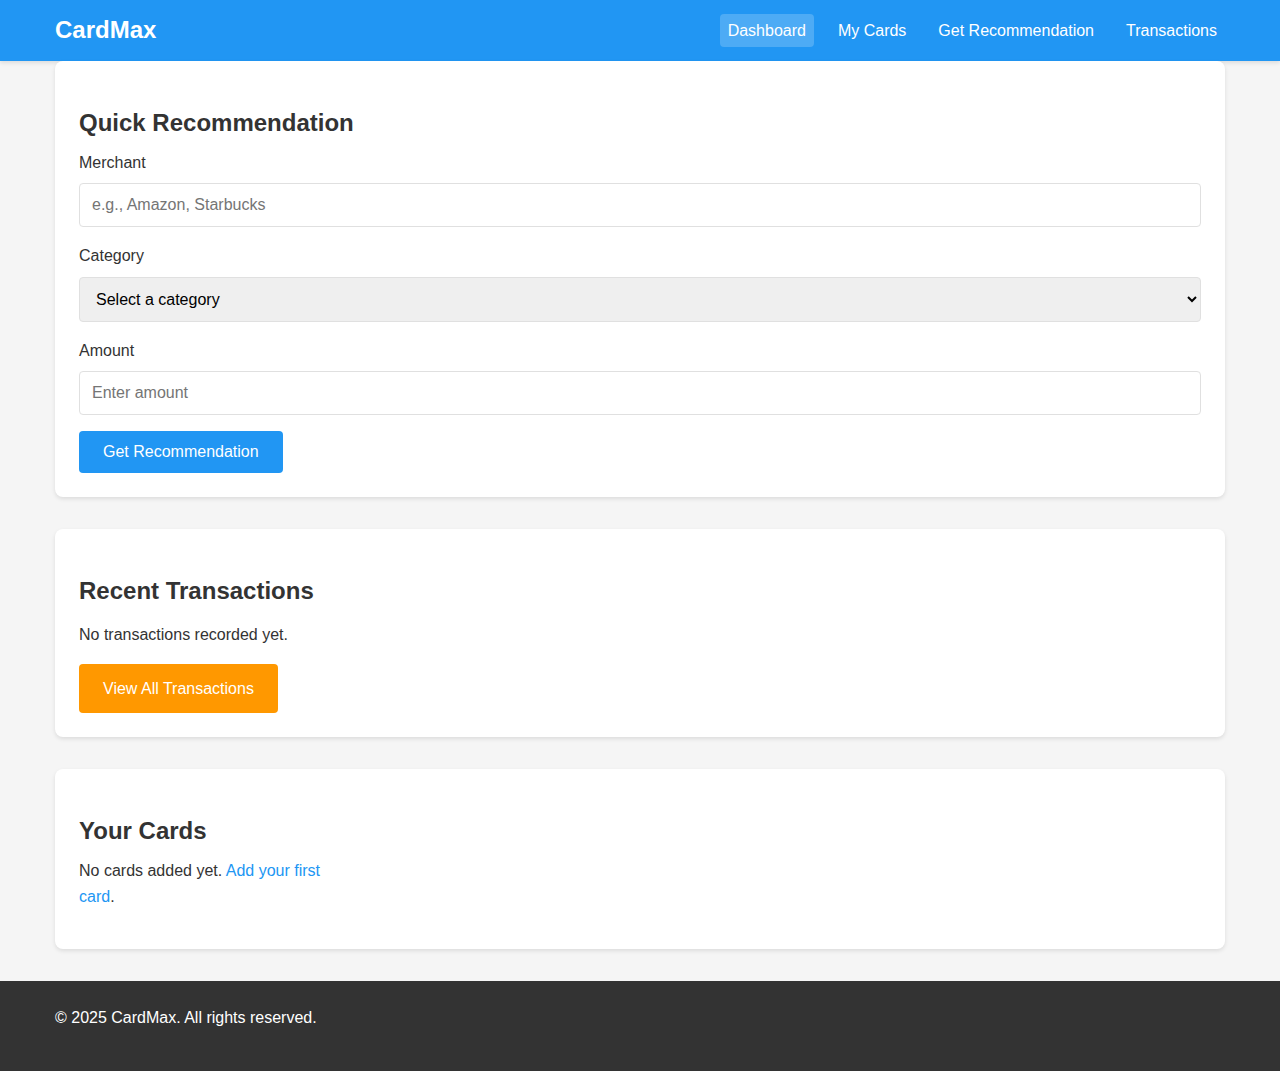
<file: templates/index.html>
<!DOCTYPE html>
<html lang="en">
<head>
    <meta charset="UTF-8">
    <meta name="viewport" content="width=device-width, initial-scale=1.0">
    <title>CardMax - Maximize Your Credit Card Rewards</title>
    <link rel="stylesheet" href="/static/css/styles.css">
    <link rel="manifest" href="/static/manifest.json">
    <meta name="theme-color" content="#2196F3">
</head>
<body>
    <header>
        <div class="container">
            <h1>CardMax</h1>
            <nav>
                <ul>
                    <li><a href="/" class="active">Dashboard</a></li>
                    <li><a href="/cards">My Cards</a></li>
                    <li><a href="/recommend">Get Recommendation</a></li>
                    <li><a href="/transactions">Transactions</a></li>
                </ul>
            </nav>
        </div>
    </header>

    <main class="container">
        <section class="quick-recommend">
            <h2>Quick Recommendation</h2>
            <form id="quick-recommend-form">
                <div class="form-group">
                    <label for="merchant">Merchant</label>
                    <input type="text" id="merchant" name="merchant" placeholder="e.g., Amazon, Starbucks">
                </div>
                <div class="form-group">
                    <label for="category">Category</label>
                    <select id="category" name="category">
                        <option value="">Select a category</option>
                        <option value="dining">Dining</option>
                        <option value="groceries">Groceries</option>
                        <option value="travel">Travel</option>
                        <option value="entertainment">Entertainment</option>
                        <option value="shopping">Shopping</option>
                        <option value="utilities">Utilities</option>
                        <option value="other">Other</option>
                    </select>
                </div>
                <div class="form-group">
                    <label for="amount">Amount</label>
                    <input type="number" id="amount" name="amount" placeholder="Enter amount" min="0" step="0.01">
                </div>
                <button type="submit" class="btn btn-primary">Get Recommendation</button>
            </form>
            <div id="recommendation-result" class="hidden">
                <h3>Best Card to Use:</h3>
                <div class="card-recommendation">
                    <p>No cards added yet. <a href="/cards">Add your first card</a>.</p>
                </div>
            </div>
        </section>

        <section class="recent-transactions">
            <h2>Recent Transactions</h2>
            <div class="transactions-list">
                <p>No transactions recorded yet.</p>
            </div>
            <a href="/transactions" class="btn btn-secondary">View All Transactions</a>
        </section>

        <section class="card-overview">
            <h2>Your Cards</h2>
            <div class="cards-grid">
                <p>No cards added yet. <a href="/cards">Add your first card</a>.</p>
            </div>
        </section>
    </main>

    <footer>
        <div class="container">
            <p>&copy; 2025 CardMax. All rights reserved.</p>
        </div>
    </footer>

    <script src="/static/js/app.js"></script>
</body>
</html>
</file>
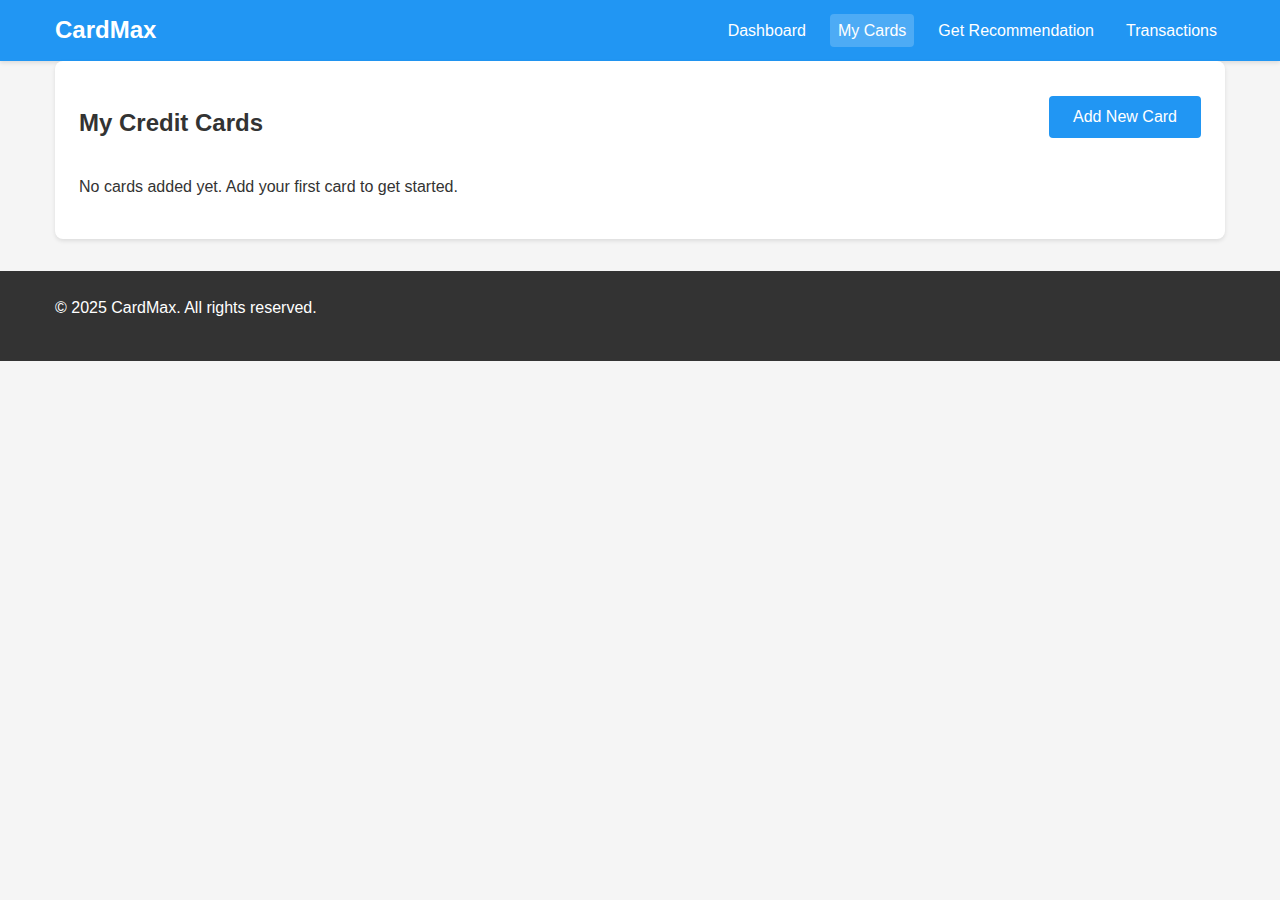
<file: templates/cards.html>
<!DOCTYPE html>
<html lang="en">
<head>
    <meta charset="UTF-8">
    <meta name="viewport" content="width=device-width, initial-scale=1.0">
    <title>My Cards - CardMax</title>
    <link rel="stylesheet" href="/static/css/styles.css">
    <link rel="manifest" href="/static/manifest.json">
    <meta name="theme-color" content="#2196F3">
</head>
<body>
    <header>
        <div class="container">
            <h1>CardMax</h1>
            <nav>
                <ul>
                    <li><a href="/">Dashboard</a></li>
                    <li><a href="/cards" class="active">My Cards</a></li>
                    <li><a href="/recommend">Get Recommendation</a></li>
                    <li><a href="/transactions">Transactions</a></li>
                </ul>
            </nav>
        </div>
    </header>

    <main class="container">
        <section class="card-management">
            <div class="section-header">
                <h2>My Credit Cards</h2>
                <button id="add-card-btn" class="btn btn-primary">Add New Card</button>
            </div>
            
            <div id="cards-list" class="cards-list">
                <p>No cards added yet. Add your first card to get started.</p>
            </div>
        </section>

        <div id="card-form-modal" class="modal hidden">
            <div class="modal-content">
                <span class="close-modal">&times;</span>
                <h2 id="form-title">Add New Card</h2>
                <form id="card-form">
                    <input type="hidden" id="card-id" name="id">
                    <div class="form-group">
                        <label for="card-name">Card Name</label>
                        <input type="text" id="card-name" name="name" placeholder="e.g., HDFC Diners" required>
                    </div>
                    <div class="form-group">
                        <label for="card-issuer">Card Issuer</label>
                        <input type="text" id="card-issuer" name="issuer" placeholder="e.g., HDFC, ICICI, Axis" required>
                    </div>
                    <div class="form-group">
                        <label for="card-last4">Last 4 Digits</label>
                        <input type="text" id="card-last4" name="last4Digits" placeholder="e.g., 1234" pattern="[0-9]{4}" required>
                    </div>
                    <div class="form-group">
                        <label for="card-expiry">Expiration Date</label>
                        <input type="month" id="card-expiry" name="expiryDate" required>
                    </div>
                    <div class="form-group">
                        <label for="card-type">Card Type</label>
                        <select id="card-type" name="cardType" required>
                            <option value="">Select card type</option>
                            <option value="Visa">Visa</option>
                            <option value="Mastercard">Mastercard</option>
                            <option value="AMEX">American Express</option>
                            <option value="Discover">Discover</option>
                            <option value="Diners">Diners Club</option>
                            <option value="RuPay">RuPay</option>
                            <option value="Other">Other</option>
                        </select>
                    </div>
                    <div class="form-group">
                        <label for="default-reward-rate">Default Reward Rate (%)</label>
                        <input type="number" id="default-reward-rate" name="defaultRewardRate" placeholder="e.g., 1.0" step="0.01" min="0" required>
                    </div>
                    <div class="form-actions">
                        <button type="button" id="cancel-form" class="btn btn-secondary">Cancel</button>
                        <button type="submit" class="btn btn-primary">Save Card</button>
                    </div>
                </form>
            </div>
        </div>

        <section class="reward-rules hidden" id="reward-rules-section">
            <div class="section-header">
                <h2>Reward Rules for <span id="selected-card-name"></span></h2>
                <button id="add-rule-btn" class="btn btn-primary">Add Reward Rule</button>
            </div>
            
            <div id="rules-list" class="rules-list">
                <p>No reward rules added for this card yet.</p>
            </div>

            <div id="rule-form-modal" class="modal hidden">
                <div class="modal-content">
                    <span class="close-rule-modal">&times;</span>
                    <h2 id="rule-form-title">Add Reward Rule</h2>
                    <form id="rule-form">
                        <input type="hidden" id="rule-id" name="id">
                        <input type="hidden" id="rule-card-id" name="cardId">
                        <div class="form-group">
                            <label for="rule-type">Rule Type</label>
                            <select id="rule-type" name="type" required>
                                <option value="Category">Category</option>
                                <option value="Merchant">Merchant</option>
                            </select>
                        </div>
                        <div class="form-group">
                            <label for="entity-name">Name</label>
                            <input type="text" id="entity-name" name="entityName" placeholder="Category or merchant name" required>
                        </div>
                        <div class="form-group">
                            <label for="reward-rate">Reward Rate (%)</label>
                            <input type="number" id="reward-rate" name="rewardRate" placeholder="e.g., 5.0" step="0.01" min="0" required>
                        </div>
                        <div class="form-group">
                            <label for="reward-type">Reward Type</label>
                            <select id="reward-type" name="rewardType" required>
                                <option value="Points">Points</option>
                                <option value="Cashback">Cashback</option>
                                <option value="Miles">Miles</option>
                            </select>
                        </div>
                        <div class="form-group" id="point-value-group">
                            <label for="point-value">Point Value (₹)</label>
                            <input type="number" id="point-value" name="pointValue" placeholder="e.g., 0.25" step="0.01" min="0">
                        </div>
                        <div class="form-actions">
                            <button type="button" id="cancel-rule-form" class="btn btn-secondary">Cancel</button>
                            <button type="submit" class="btn btn-primary">Save Rule</button>
                        </div>
                    </form>
                </div>
            </div>
        </section>
    </main>

    <footer>
        <div class="container">
            <p>&copy; 2025 CardMax. All rights reserved.</p>
        </div>
    </footer>

    <script src="/static/js/app.js"></script>
    <script src="/static/js/cards.js"></script>
</body>
</html>
</file>
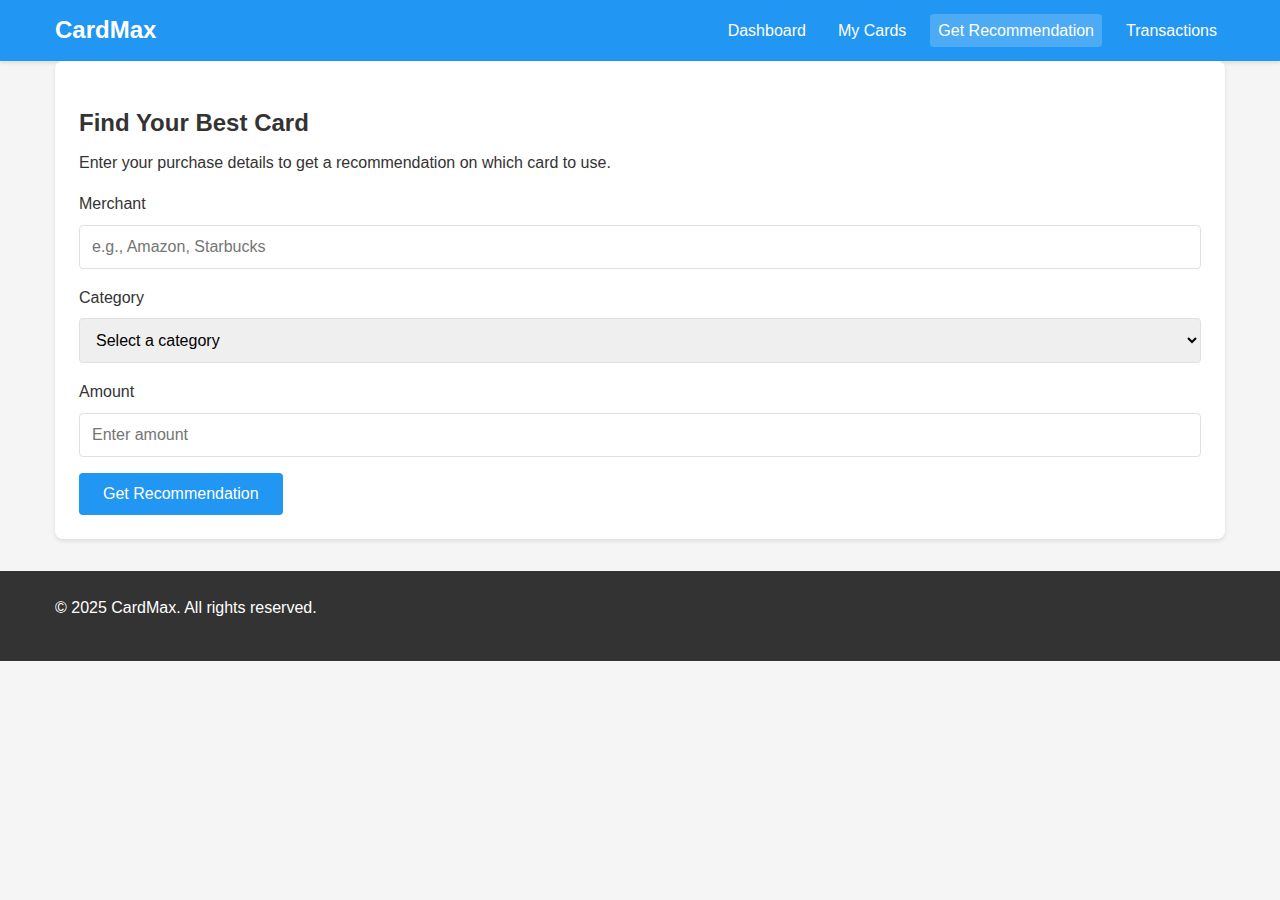
<file: templates/recommend.html>
<!DOCTYPE html>
<html lang="en">
<head>
    <meta charset="UTF-8">
    <meta name="viewport" content="width=device-width, initial-scale=1.0">
    <title>Get Recommendation - CardMax</title>
    <link rel="stylesheet" href="/static/css/styles.css">
    <link rel="manifest" href="/static/manifest.json">
    <meta name="theme-color" content="#2196F3">
</head>
<body>
    <header>
        <div class="container">
            <h1>CardMax</h1>
            <nav>
                <ul>
                    <li><a href="/">Dashboard</a></li>
                    <li><a href="/cards">My Cards</a></li>
                    <li><a href="/recommend" class="active">Get Recommendation</a></li>
                    <li><a href="/transactions">Transactions</a></li>
                </ul>
            </nav>
        </div>
    </header>

    <main class="container">
        <section class="recommendation-engine">
            <h2>Find Your Best Card</h2>
            <p>Enter your purchase details to get a recommendation on which card to use.</p>
            
            <form id="recommend-form">
                <div class="form-group">
                    <label for="merchant">Merchant</label>
                    <input type="text" id="merchant" name="merchant" placeholder="e.g., Amazon, Starbucks">
                </div>
                <div class="form-group">
                    <label for="category">Category</label>
                    <select id="category" name="category" required>
                        <option value="">Select a category</option>
                        <option value="dining">Dining</option>
                        <option value="groceries">Groceries</option>
                        <option value="travel">Travel</option>
                        <option value="entertainment">Entertainment</option>
                        <option value="shopping">Shopping</option>
                        <option value="utilities">Utilities</option>
                        <option value="other">Other</option>
                    </select>
                </div>
                <div class="form-group">
                    <label for="amount">Amount</label>
                    <input type="number" id="amount" name="amount" placeholder="Enter amount" min="0" step="0.01" required>
                </div>
                <button type="submit" class="btn btn-primary">Get Recommendation</button>
            </form>

            <div id="recommendation-results" class="hidden">
                <h3>Card Recommendations</h3>
                <div class="results-container">
                    <div class="best-card">
                        <h4>Best Card to Use</h4>
                        <div id="best-card-result" class="card-result">
                            <!-- Best card will be displayed here -->
                        </div>
                    </div>
                    
                    <div class="other-cards">
                        <h4>Other Cards</h4>
                        <div id="other-cards-results" class="cards-results">
                            <!-- Other cards will be displayed here -->
                        </div>
                    </div>
                </div>
                
                <div class="action-buttons">
                    <button id="save-transaction-btn" class="btn btn-secondary">Save as Transaction</button>
                </div>
            </div>
        </section>
    </main>

    <div id="transaction-modal" class="modal hidden">
        <div class="modal-content">
            <span class="close-transaction-modal">&times;</span>
            <h2>Save Transaction</h2>
            <form id="save-transaction-form">
                <div class="form-group">
                    <label for="transaction-date">Date</label>
                    <input type="date" id="transaction-date" name="date" required>
                </div>
                <div class="form-group">
                    <label for="transaction-merchant">Merchant</label>
                    <input type="text" id="transaction-merchant" name="merchantName" required>
                </div>
                <div class="form-group">
                    <label for="transaction-category">Category</label>
                    <select id="transaction-category" name="category" required>
                        <option value="dining">Dining</option>
                        <option value="groceries">Groceries</option>
                        <option value="travel">Travel</option>
                        <option value="entertainment">Entertainment</option>
                        <option value="shopping">Shopping</option>
                        <option value="utilities">Utilities</option>
                        <option value="other">Other</option>
                    </select>
                </div>
                <div class="form-group">
                    <label for="transaction-amount">Amount</label>
                    <input type="number" id="transaction-amount" name="amount" step="0.01" min="0" required>
                </div>
                <div class="form-group">
                    <label for="transaction-card">Card Used</label>
                    <select id="transaction-card" name="cardId" required>
                        <!-- Cards will be populated here -->
                    </select>
                </div>
                <div class="form-group">
                    <label for="transaction-reward">Reward Earned</label>
                    <input type="number" id="transaction-reward" name="rewardEarned" step="0.01" min="0" required>
                </div>
                <div class="form-group">
                    <label for="transaction-notes">Notes</label>
                    <textarea id="transaction-notes" name="notes" rows="3"></textarea>
                </div>
                <div class="form-actions">
                    <button type="button" id="cancel-transaction" class="btn btn-secondary">Cancel</button>
                    <button type="submit" class="btn btn-primary">Save Transaction</button>
                </div>
            </form>
        </div>
    </div>

    <footer>
        <div class="container">
            <p>&copy; 2025 CardMax. All rights reserved.</p>
        </div>
    </footer>

    <script src="/static/js/app.js"></script>
    <script src="/static/js/recommend.js"></script>
</body>
</html>
</file>
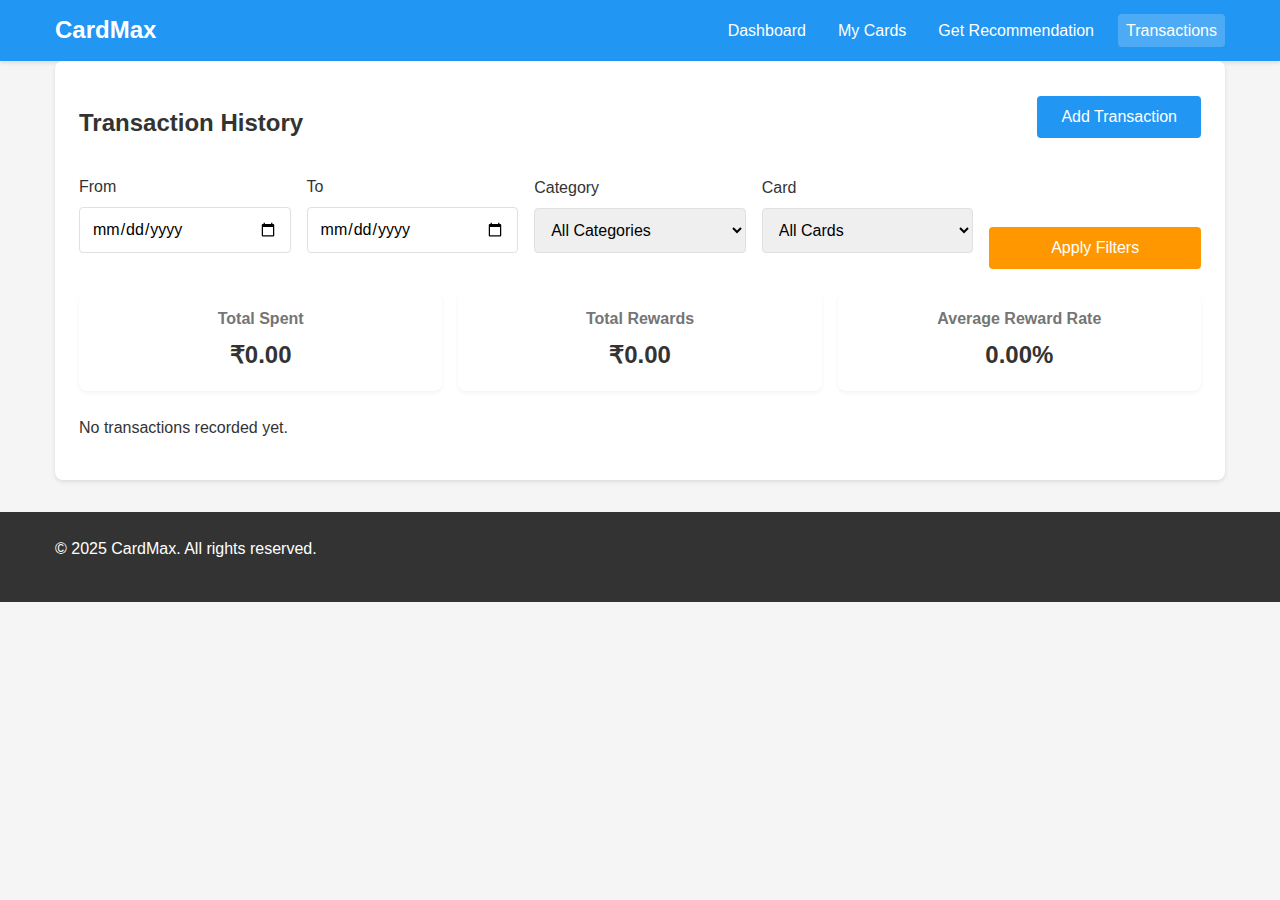
<file: templates/transactions.html>
<!DOCTYPE html>
<html lang="en">
<head>
    <meta charset="UTF-8">
    <meta name="viewport" content="width=device-width, initial-scale=1.0">
    <title>Transactions - CardMax</title>
    <link rel="stylesheet" href="/static/css/styles.css">
    <link rel="manifest" href="/static/manifest.json">
    <meta name="theme-color" content="#2196F3">
</head>
<body>
    <header>
        <div class="container">
            <h1>CardMax</h1>
            <nav>
                <ul>
                    <li><a href="/">Dashboard</a></li>
                    <li><a href="/cards">My Cards</a></li>
                    <li><a href="/recommend">Get Recommendation</a></li>
                    <li><a href="/transactions" class="active">Transactions</a></li>
                </ul>
            </nav>
        </div>
    </header>

    <main class="container">
        <section class="transactions-management">
            <div class="section-header">
                <h2>Transaction History</h2>
                <button id="add-transaction-btn" class="btn btn-primary">Add Transaction</button>
            </div>
            
            <div class="filters">
                <div class="form-group">
                    <label for="filter-date-from">From</label>
                    <input type="date" id="filter-date-from">
                </div>
                <div class="form-group">
                    <label for="filter-date-to">To</label>
                    <input type="date" id="filter-date-to">
                </div>
                <div class="form-group">
                    <label for="filter-category">Category</label>
                    <select id="filter-category">
                        <option value="">All Categories</option>
                        <option value="dining">Dining</option>
                        <option value="groceries">Groceries</option>
                        <option value="travel">Travel</option>
                        <option value="entertainment">Entertainment</option>
                        <option value="shopping">Shopping</option>
                        <option value="utilities">Utilities</option>
                        <option value="other">Other</option>
                    </select>
                </div>
                <div class="form-group">
                    <label for="filter-card">Card</label>
                    <select id="filter-card">
                        <option value="">All Cards</option>
                        <!-- Cards will be populated here -->
                    </select>
                </div>
                <button id="apply-filters" class="btn btn-secondary">Apply Filters</button>
            </div>
            
            <div class="transactions-summary">
                <div class="summary-card">
                    <h3>Total Spent</h3>
                    <p id="total-spent">₹0.00</p>
                </div>
                <div class="summary-card">
                    <h3>Total Rewards</h3>
                    <p id="total-rewards">₹0.00</p>
                </div>
                <div class="summary-card">
                    <h3>Average Reward Rate</h3>
                    <p id="avg-reward-rate">0.00%</p>
                </div>
            </div>
            
            <div id="transactions-list" class="transactions-list">
                <p>No transactions recorded yet.</p>
            </div>
        </section>

        <div id="transaction-form-modal" class="modal hidden">
            <div class="modal-content">
                <span class="close-modal">&times;</span>
                <h2 id="transaction-form-title">Add Transaction</h2>
                <form id="transaction-form">
                    <input type="hidden" id="transaction-id" name="id">
                    <div class="form-group">
                        <label for="transaction-date">Date</label>
                        <input type="date" id="transaction-date" name="date" required>
                    </div>
                    <div class="form-group">
                        <label for="transaction-merchant">Merchant</label>
                        <input type="text" id="transaction-merchant" name="merchantName" required>
                    </div>
                    <div class="form-group">
                        <label for="transaction-category">Category</label>
                        <select id="transaction-category" name="category" required>
                            <option value="dining">Dining</option>
                            <option value="groceries">Groceries</option>
                            <option value="travel">Travel</option>
                            <option value="entertainment">Entertainment</option>
                            <option value="shopping">Shopping</option>
                            <option value="utilities">Utilities</option>
                            <option value="other">Other</option>
                        </select>
                    </div>
                    <div class="form-group">
                        <label for="transaction-amount">Amount</label>
                        <input type="number" id="transaction-amount" name="amount" step="0.01" min="0" required>
                    </div>
                    <div class="form-group">
                        <label for="transaction-card">Card Used</label>
                        <select id="transaction-card" name="cardId" required>
                            <!-- Cards will be populated here -->
                        </select>
                    </div>
                    <div class="form-group">
                        <label for="transaction-reward">Reward Earned</label>
                        <input type="number" id="transaction-reward" name="rewardEarned" step="0.01" min="0" required>
                    </div>
                    <div class="form-group">
                        <label for="transaction-notes">Notes</label>
                        <textarea id="transaction-notes" name="notes" rows="3"></textarea>
                    </div>
                    <div class="form-actions">
                        <button type="button" id="cancel-form" class="btn btn-secondary">Cancel</button>
                        <button type="submit" class="btn btn-primary">Save Transaction</button>
                    </div>
                </form>
            </div>
        </div>
    </main>

    <footer>
        <div class="container">
            <p>&copy; 2025 CardMax. All rights reserved.</p>
        </div>
    </footer>

    <script src="/static/js/app.js"></script>
    <script src="/static/js/transactions.js"></script>
</body>
</html>
</file>
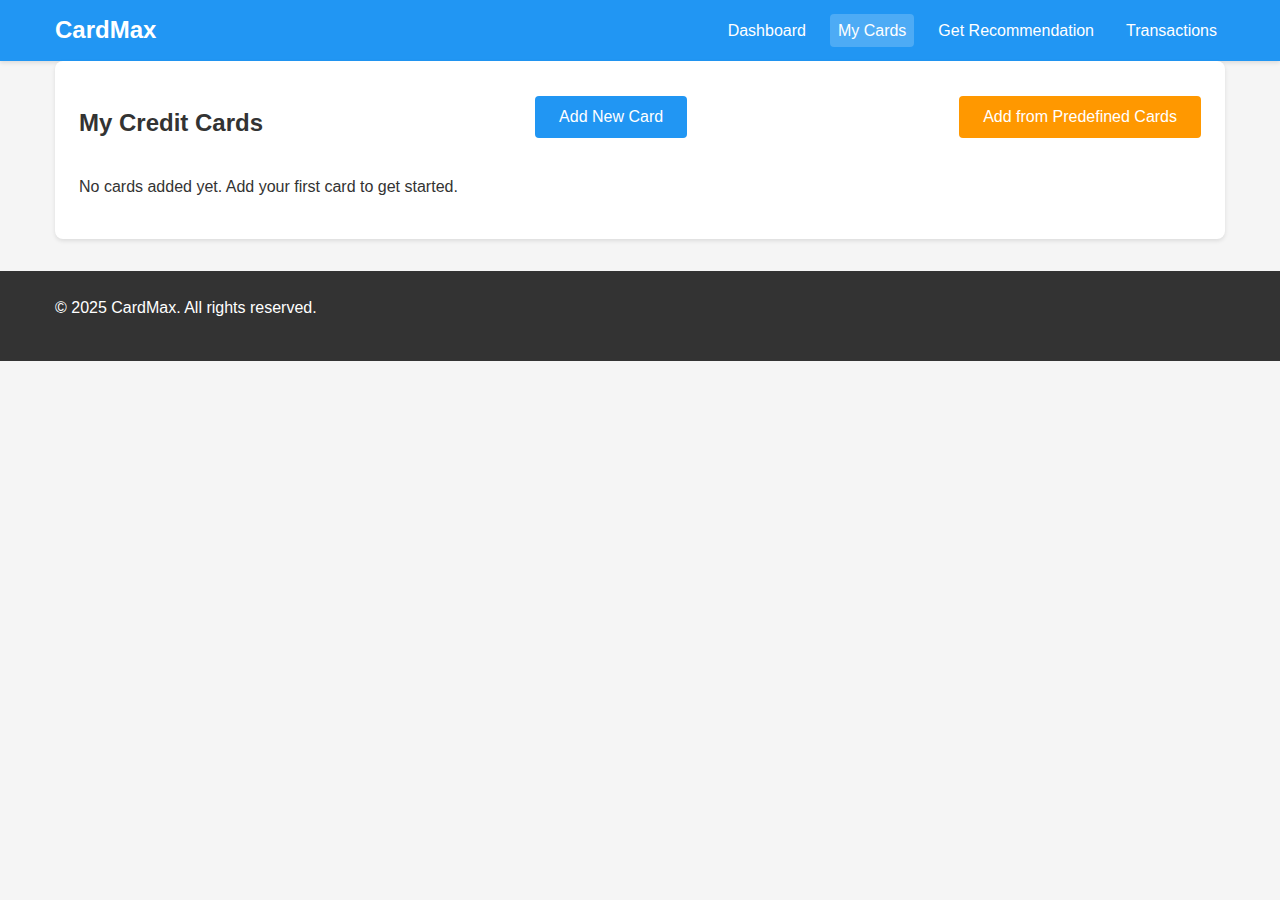
<file: web/templates/cards.html>
<!DOCTYPE html>
<html lang="en">
<head>
    <meta charset="UTF-8">
    <meta name="viewport" content="width=device-width, initial-scale=1.0">
    <title>My Cards - CardMax</title>
    <link rel="stylesheet" href="/static/css/styles.css">
    <link rel="manifest" href="/static/manifest.json">
    <meta name="theme-color" content="#2196F3">
</head>
<body>
    <header>
        <div class="container">
            <h1>CardMax</h1>
            <nav>
                <ul>
                    <li><a href="/">Dashboard</a></li>
                    <li><a href="/cards" class="active">My Cards</a></li>
                    <li><a href="/recommend">Get Recommendation</a></li>
                    <li><a href="/transactions">Transactions</a></li>
                </ul>
            </nav>
        </div>
    </header>

    <main class="container">
        <section class="card-management">
            <div class="section-header">
                <h2>My Credit Cards</h2>
                <button id="add-card-btn" class="btn btn-primary">Add New Card</button>
                <button id="add-predefined-card-btn" class="btn btn-secondary">Add from Predefined Cards</button>
            </div>
            
            <div id="cards-list" class="cards-list">
                <p>No cards added yet. Add your first card to get started.</p>
            </div>
        </section>
        
        <section class="predefined-cards hidden" id="predefined-cards-section">
            <div class="section-header">
                <h2>Predefined Credit Cards</h2>
                <button id="close-predefined-cards" class="btn btn-secondary">Close</button>
            </div>
            
            <div id="predefined-cards-list" class="cards-grid">
                <p>Loading predefined cards...</p>
            </div>
        </section>

        <div id="card-form-modal" class="modal hidden">
            <div class="modal-content">
                <span class="close-modal">&times;</span>
                <h2 id="form-title">Add New Card</h2>
                <form id="card-form">
                    <input type="hidden" id="card-id" name="id">
                    <div class="form-group">
                        <label for="card-name">Card Name</label>
                        <input type="text" id="card-name" name="name" placeholder="e.g., HDFC Diners" required>
                    </div>
                    <div class="form-group">
                        <label for="card-issuer">Card Issuer</label>
                        <input type="text" id="card-issuer" name="issuer" placeholder="e.g., HDFC, ICICI, Axis" required>
                    </div>
                    <div class="form-group">
                        <label for="card-last4">Last 4 Digits</label>
                        <input type="text" id="card-last4" name="last4Digits" placeholder="e.g., 1234" pattern="[0-9]{4}" required>
                    </div>
                    <div class="form-group">
                        <label for="card-expiry">Expiration Date</label>
                        <input type="month" id="card-expiry" name="expiryDate" required>
                    </div>
                    <div class="form-group">
                        <label for="card-type">Card Type</label>
                        <select id="card-type" name="cardType" required>
                            <option value="">Select card type</option>
                            <option value="Visa">Visa</option>
                            <option value="Mastercard">Mastercard</option>
                            <option value="AMEX">American Express</option>
                            <option value="Discover">Discover</option>
                            <option value="Diners">Diners Club</option>
                            <option value="RuPay">RuPay</option>
                            <option value="Other">Other</option>
                        </select>
                    </div>
                    <div class="form-group">
                        <label for="default-reward-rate">Default Reward Rate (%)</label>
                        <input type="number" id="default-reward-rate" name="defaultRewardRate" placeholder="e.g., 1.0" step="0.01" min="0" required>
                    </div>
                    <div class="form-actions">
                        <button type="button" id="cancel-form" class="btn btn-secondary">Cancel</button>
                        <button type="submit" class="btn btn-primary">Save Card</button>
                    </div>
                </form>
            </div>
        </div>

        <section class="reward-rules hidden" id="reward-rules-section">
            <div class="section-header">
                <h2>Reward Rules for <span id="selected-card-name"></span></h2>
                <button id="add-rule-btn" class="btn btn-primary">Add Reward Rule</button>
            </div>
            
            <div id="rules-list" class="rules-list">
                <p>No reward rules added for this card yet.</p>
            </div>

            <div id="rule-form-modal" class="modal hidden">
                <div class="modal-content">
                    <span class="close-rule-modal">&times;</span>
                    <h2 id="rule-form-title">Add Reward Rule</h2>
                    <form id="rule-form">
                        <input type="hidden" id="rule-id" name="id">
                        <input type="hidden" id="rule-card-id" name="cardId">
                        <div class="form-group">
                            <label for="rule-type">Rule Type</label>
                            <select id="rule-type" name="type" required>
                                <option value="Category">Category</option>
                                <option value="Merchant">Merchant</option>
                            </select>
                        </div>
                        <div class="form-group">
                            <label for="entity-name">Name</label>
                            <input type="text" id="entity-name" name="entityName" placeholder="Category or merchant name" required>
                        </div>
                        <div class="form-group">
                            <label for="reward-rate">Reward Rate (%)</label>
                            <input type="number" id="reward-rate" name="rewardRate" placeholder="e.g., 5.0" step="0.01" min="0" required>
                        </div>
                        <div class="form-group">
                            <label for="reward-type">Reward Type</label>
                            <select id="reward-type" name="rewardType" required>
                                <option value="Points">Points</option>
                                <option value="Cashback">Cashback</option>
                                <option value="Miles">Miles</option>
                            </select>
                        </div>
                        <div class="form-group" id="point-value-group">
                            <label for="point-value">Point Value (₹)</label>
                            <input type="number" id="point-value" name="pointValue" placeholder="e.g., 0.25" step="0.01" min="0">
                        </div>
                        <div class="form-actions">
                            <button type="button" id="cancel-rule-form" class="btn btn-secondary">Cancel</button>
                            <button type="submit" class="btn btn-primary">Save Rule</button>
                        </div>
                    </form>
                </div>
            </div>
        </section>
    </main>

    <footer>
        <div class="container">
            <p>&copy; 2025 CardMax. All rights reserved.</p>
        </div>
    </footer>

    <script src="/static/js/app.js"></script>
    <script src="/static/js/cards.js"></script>
</body>
</html>
</file>
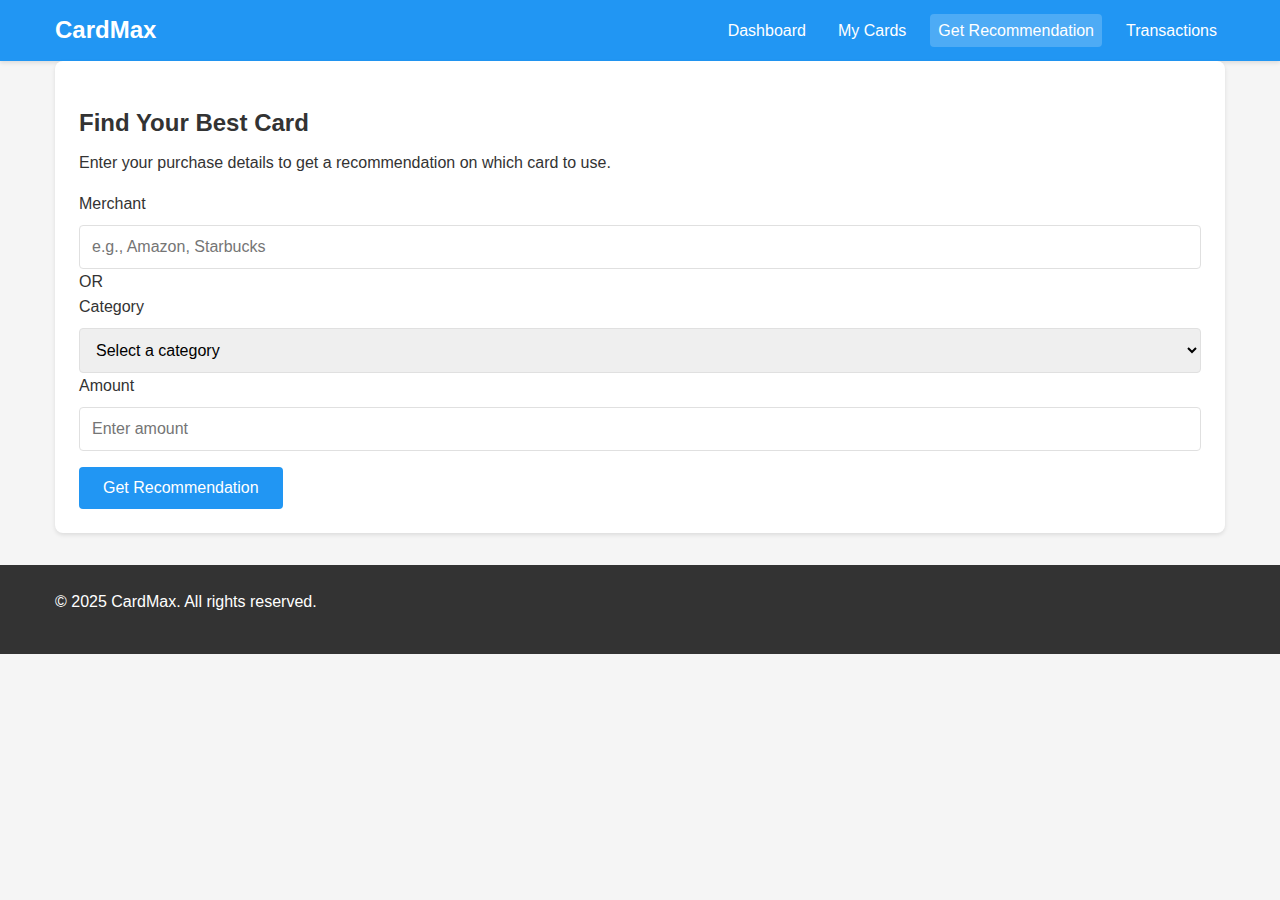
<file: web/templates/recommend.html>
<!DOCTYPE html>
<html lang="en">
<head>
    <meta charset="UTF-8">
    <meta name="viewport" content="width=device-width, initial-scale=1.0">
    <title>Get Recommendation - CardMax</title>
    <link rel="stylesheet" href="/static/css/styles.css">
    <link rel="manifest" href="/static/manifest.json">
    <meta name="theme-color" content="#2196F3">
</head>
<body>
    <header>
        <div class="container">
            <h1>CardMax</h1>
            <nav>
                <ul>
                    <li><a href="/">Dashboard</a></li>
                    <li><a href="/cards">My Cards</a></li>
                    <li><a href="/recommend" class="active">Get Recommendation</a></li>
                    <li><a href="/transactions">Transactions</a></li>
                </ul>
            </nav>
        </div>
    </header>

    <main class="container">
        <section class="recommendation-engine">
            <h2>Find Your Best Card</h2>
            <p>Enter your purchase details to get a recommendation on which card to use.</p>
            
            <form id="recommend-form">
                <div class="form-group-container">
                    <div class="form-group-left">
                        <label for="merchant">Merchant</label>
                        <input type="text" id="merchant" name="merchant" placeholder="e.g., Amazon, Starbucks">
                    </div>
                    <div class="form-group-or">OR</div>
                    <div class="form-group-right">
                        <label for="category">Category</label>
                        <select id="category" name="category">
                            <option value="">Select a category</option>
                            <option value="dining">Dining</option>
                            <option value="groceries">Groceries</option>
                            <option value="travel">Travel</option>
                            <option value="entertainment">Entertainment</option>
                            <option value="shopping">Shopping</option>
                            <option value="utilities">Utilities</option>
                            <option value="other">Other</option>
                        </select>
                    </div>
                </div>
                <div class="form-group">
                    <label for="amount">Amount</label>
                    <input type="number" id="amount" name="amount" placeholder="Enter amount" min="0" step="0.01" required>
                </div>
                <button type="submit" class="btn btn-primary">Get Recommendation</button>
            </form>

            <div id="recommendation-results" class="hidden">
                <h3>Card Recommendations</h3>
                <div class="results-container">
                    <div class="best-card">
                        <h4>Best Card to Use</h4>
                        <div id="best-card-result" class="card-result">
                            <!-- Best card will be displayed here -->
                        </div>
                    </div>
                    
                    <div class="other-cards">
                        <h4>Other Cards</h4>
                        <div id="other-cards-results" class="cards-results">
                            <!-- Other cards will be displayed here -->
                        </div>
                    </div>
                </div>
                
                <div class="action-buttons">
                    <button id="save-transaction-btn" class="btn btn-secondary">Save as Transaction</button>
                </div>
            </div>
        </section>
    </main>

    <div id="transaction-modal" class="modal hidden">
        <div class="modal-content">
            <span class="close-transaction-modal">&times;</span>
            <h2>Save Transaction</h2>
            <form id="save-transaction-form">
                <div class="form-group">
                    <label for="transaction-date">Date</label>
                    <input type="date" id="transaction-date" name="date" required>
                </div>
                <div class="form-group">
                    <label for="transaction-merchant">Merchant</label>
                    <input type="text" id="transaction-merchant" name="merchantName" required>
                </div>
                <div class="form-group">
                    <label for="transaction-category">Category</label>
                    <select id="transaction-category" name="category" required>
                        <option value="dining">Dining</option>
                        <option value="groceries">Groceries</option>
                        <option value="travel">Travel</option>
                        <option value="entertainment">Entertainment</option>
                        <option value="shopping">Shopping</option>
                        <option value="utilities">Utilities</option>
                        <option value="other">Other</option>
                    </select>
                </div>
                <div class="form-group">
                    <label for="transaction-amount">Amount</label>
                    <input type="number" id="transaction-amount" name="amount" step="0.01" min="0" required>
                </div>
                <div class="form-group">
                    <label for="transaction-card">Card Used</label>
                    <select id="transaction-card" name="cardId" required>
                        <!-- Cards will be populated here -->
                    </select>
                </div>
                <div class="form-group">
                    <label for="transaction-reward">Reward Earned</label>
                    <input type="number" id="transaction-reward" name="rewardEarned" step="0.01" min="0" required>
                </div>
                <div class="form-group">
                    <label for="transaction-notes">Notes</label>
                    <textarea id="transaction-notes" name="notes" rows="3"></textarea>
                </div>
                <div class="form-actions">
                    <button type="button" id="cancel-transaction" class="btn btn-secondary">Cancel</button>
                    <button type="submit" class="btn btn-primary">Save Transaction</button>
                </div>
            </form>
        </div>
    </div>

    <footer>
        <div class="container">
            <p>&copy; 2025 CardMax. All rights reserved.</p>
        </div>
    </footer>

    <script src="/static/js/app.js"></script>
    <script src="/static/js/recommend.js"></script>
</body>
</html>
</file>
<file: static/css/styles.css>
/* Base styles */
:root {
    --primary-color: #2196F3;
    --primary-dark: #1976D2;
    --primary-light: #BBDEFB;
    --secondary-color: #FF9800;
    --secondary-dark: #F57C00;
    --text-color: #333333;
    --text-light: #757575;
    --background-color: #F5F5F5;
    --card-color: #FFFFFF;
    --border-color: #E0E0E0;
    --success-color: #4CAF50;
    --error-color: #F44336;
    --warning-color: #FFC107;
}

* {
    margin: 0;
    padding: 0;
    box-sizing: border-box;
}

body {
    font-family: 'Segoe UI', Tahoma, Geneva, Verdana, sans-serif;
    line-height: 1.6;
    color: var(--text-color);
    background-color: var(--background-color);
}

.container {
    width: 100%;
    max-width: 1200px;
    margin: 0 auto;
    padding: 0 15px;
}

/* Typography */
h1, h2, h3, h4, h5, h6 {
    margin-bottom: 0.5em;
    font-weight: 600;
    line-height: 1.2;
}

h1 {
    font-size: 2rem;
}

h2 {
    font-size: 1.5rem;
    margin-top: 1em;
}

h3 {
    font-size: 1.25rem;
}

p {
    margin-bottom: 1em;
}

a {
    color: var(--primary-color);
    text-decoration: none;
}

a:hover {
    text-decoration: underline;
}

/* Header and Navigation */
header {
    background-color: var(--primary-color);
    color: white;
    padding: 1rem 0;
    box-shadow: 0 2px 4px rgba(0, 0, 0, 0.1);
}

header .container {
    display: flex;
    justify-content: space-between;
    align-items: center;
}

header h1 {
    margin: 0;
    font-size: 1.5rem;
}

nav ul {
    display: flex;
    list-style: none;
}

nav li {
    margin-left: 1rem;
}

nav a {
    color: white;
    text-decoration: none;
    padding: 0.5rem;
    border-radius: 4px;
    transition: background-color 0.3s;
}

nav a:hover {
    background-color: rgba(255, 255, 255, 0.1);
    text-decoration: none;
}

nav a.active {
    background-color: rgba(255, 255, 255, 0.2);
    font-weight: 500;
}

/* Main content */
main {
    padding: 2rem 0;
}

section {
    background-color: var(--card-color);
    border-radius: 8px;
    box-shadow: 0 2px 4px rgba(0, 0, 0, 0.1);
    padding: 1.5rem;
    margin-bottom: 2rem;
}

.section-header {
    display: flex;
    justify-content: space-between;
    align-items: center;
    margin-bottom: 1.5rem;
}

/* Forms */
.form-group {
    margin-bottom: 1rem;
}

label {
    display: block;
    margin-bottom: 0.5rem;
    font-weight: 500;
}

input, select, textarea {
    width: 100%;
    padding: 0.75rem;
    border: 1px solid var(--border-color);
    border-radius: 4px;
    font-size: 1rem;
    font-family: inherit;
}

input:focus, select:focus, textarea:focus {
    outline: none;
    border-color: var(--primary-color);
    box-shadow: 0 0 0 2px var(--primary-light);
}

.form-actions {
    display: flex;
    justify-content: flex-end;
    gap: 1rem;
    margin-top: 1.5rem;
}

/* Buttons */
.btn {
    display: inline-block;
    padding: 0.75rem 1.5rem;
    border: none;
    border-radius: 4px;
    font-size: 1rem;
    font-weight: 500;
    text-align: center;
    cursor: pointer;
    transition: background-color 0.3s, transform 0.1s;
}

.btn:hover {
    transform: translateY(-1px);
}

.btn:active {
    transform: translateY(0);
}

.btn-primary {
    background-color: var(--primary-color);
    color: white;
}

.btn-primary:hover {
    background-color: var(--primary-dark);
}

.btn-secondary {
    background-color: var(--secondary-color);
    color: white;
}

.btn-secondary:hover {
    background-color: var(--secondary-dark);
}

/* Cards display */
.cards-grid {
    display: grid;
    grid-template-columns: repeat(auto-fill, minmax(250px, 1fr));
    gap: 1rem;
}

.card-item {
    background-color: var(--card-color);
    border: 1px solid var(--border-color);
    border-radius: 8px;
    padding: 1rem;
    box-shadow: 0 2px 4px rgba(0, 0, 0, 0.05);
    transition: transform 0.3s, box-shadow 0.3s;
}

.card-item:hover {
    transform: translateY(-5px);
    box-shadow: 0 5px 15px rgba(0, 0, 0, 0.1);
}

.card-header {
    display: flex;
    justify-content: space-between;
    align-items: center;
    margin-bottom: 0.5rem;
}

.card-title {
    font-weight: 600;
    font-size: 1.1rem;
}

.card-actions {
    display: flex;
    gap: 0.5rem;
}

.card-action {
    background: none;
    border: none;
    cursor: pointer;
    color: var(--text-light);
    transition: color 0.3s;
}

.card-action:hover {
    color: var(--primary-color);
}

.card-details {
    margin-top: 0.5rem;
    font-size: 0.9rem;
    color: var(--text-light);
}

.card-detail {
    margin-bottom: 0.25rem;
}

/* Transactions list */
.transactions-list {
    margin-top: 1rem;
}

.transaction-item {
    display: flex;
    justify-content: space-between;
    align-items: center;
    padding: 1rem;
    border-bottom: 1px solid var(--border-color);
}

.transaction-info {
    flex: 1;
}

.transaction-merchant {
    font-weight: 500;
}

.transaction-details {
    font-size: 0.9rem;
    color: var(--text-light);
}

.transaction-amount {
    font-weight: 600;
    text-align: right;
}

.transaction-reward {
    font-size: 0.9rem;
    color: var(--success-color);
    text-align: right;
}

.transaction-actions {
    margin-left: 1rem;
}

/* Recommendation results */
.results-container {
    display: grid;
    grid-template-columns: 1fr;
    gap: 1.5rem;
    margin-top: 1.5rem;
}

.best-card {
    background-color: var(--primary-light);
    border-radius: 8px;
    padding: 1rem;
}

.card-result {
    background-color: white;
    border-radius: 6px;
    padding: 1rem;
    margin-top: 0.5rem;
    box-shadow: 0 2px 4px rgba(0, 0, 0, 0.05);
}

.card-result-header {
    display: flex;
    justify-content: space-between;
    align-items: center;
    margin-bottom: 0.5rem;
}

.card-result-name {
    font-weight: 600;
}

.card-result-reward {
    font-weight: 600;
    color: var(--success-color);
}

.card-result-details {
    font-size: 0.9rem;
    color: var(--text-light);
}

.action-buttons {
    margin-top: 1.5rem;
    text-align: center;
}

/* Modals */
.modal {
    position: fixed;
    top: 0;
    left: 0;
    width: 100%;
    height: 100%;
    background-color: rgba(0, 0, 0, 0.5);
    display: flex;
    justify-content: center;
    align-items: center;
    z-index: 1000;
}

.modal-content {
    background-color: var(--card-color);
    border-radius: 8px;
    padding: 2rem;
    width: 90%;
    max-width: 500px;
    max-height: 90vh;
    overflow-y: auto;
    position: relative;
}

.close-modal, .close-rule-modal, .close-transaction-modal {
    position: absolute;
    top: 1rem;
    right: 1rem;
    font-size: 1.5rem;
    cursor: pointer;
    color: var(--text-light);
}

.close-modal:hover, .close-rule-modal:hover, .close-transaction-modal:hover {
    color: var(--text-color);
}

/* Utility classes */
.hidden {
    display: none !important;
}

.text-center {
    text-align: center;
}

/* Transactions summary */
.transactions-summary {
    display: grid;
    grid-template-columns: repeat(auto-fit, minmax(200px, 1fr));
    gap: 1rem;
    margin: 1.5rem 0;
}

.summary-card {
    background-color: white;
    border-radius: 8px;
    padding: 1rem;
    text-align: center;
    box-shadow: 0 2px 4px rgba(0, 0, 0, 0.05);
}

.summary-card h3 {
    font-size: 1rem;
    color: var(--text-light);
    margin-bottom: 0.5rem;
}

.summary-card p {
    font-size: 1.5rem;
    font-weight: 600;
    margin: 0;
}

/* Filters */
.filters {
    display: grid;
    grid-template-columns: repeat(auto-fit, minmax(150px, 1fr));
    gap: 1rem;
    margin-bottom: 1.5rem;
    align-items: end;
}

/* Footer */
footer {
    background-color: var(--text-color);
    color: white;
    padding: 1.5rem 0;
    margin-top: 2rem;
}

/* Responsive adjustments */
@media (max-width: 768px) {
    header .container {
        flex-direction: column;
    }
    
    nav {
        margin-top: 1rem;
        width: 100%;
    }
    
    nav ul {
        justify-content: space-between;
        width: 100%;
    }
    
    nav li {
        margin: 0;
    }
    
    .section-header {
        flex-direction: column;
        align-items: flex-start;
    }
    
    .section-header button {
        margin-top: 1rem;
        width: 100%;
    }
    
    .form-actions {
        flex-direction: column;
    }
    
    .form-actions button {
        width: 100%;
    }
}

@media (min-width: 768px) {
    .results-container {
        grid-template-columns: 1fr 1fr;
    }
}
</file>
